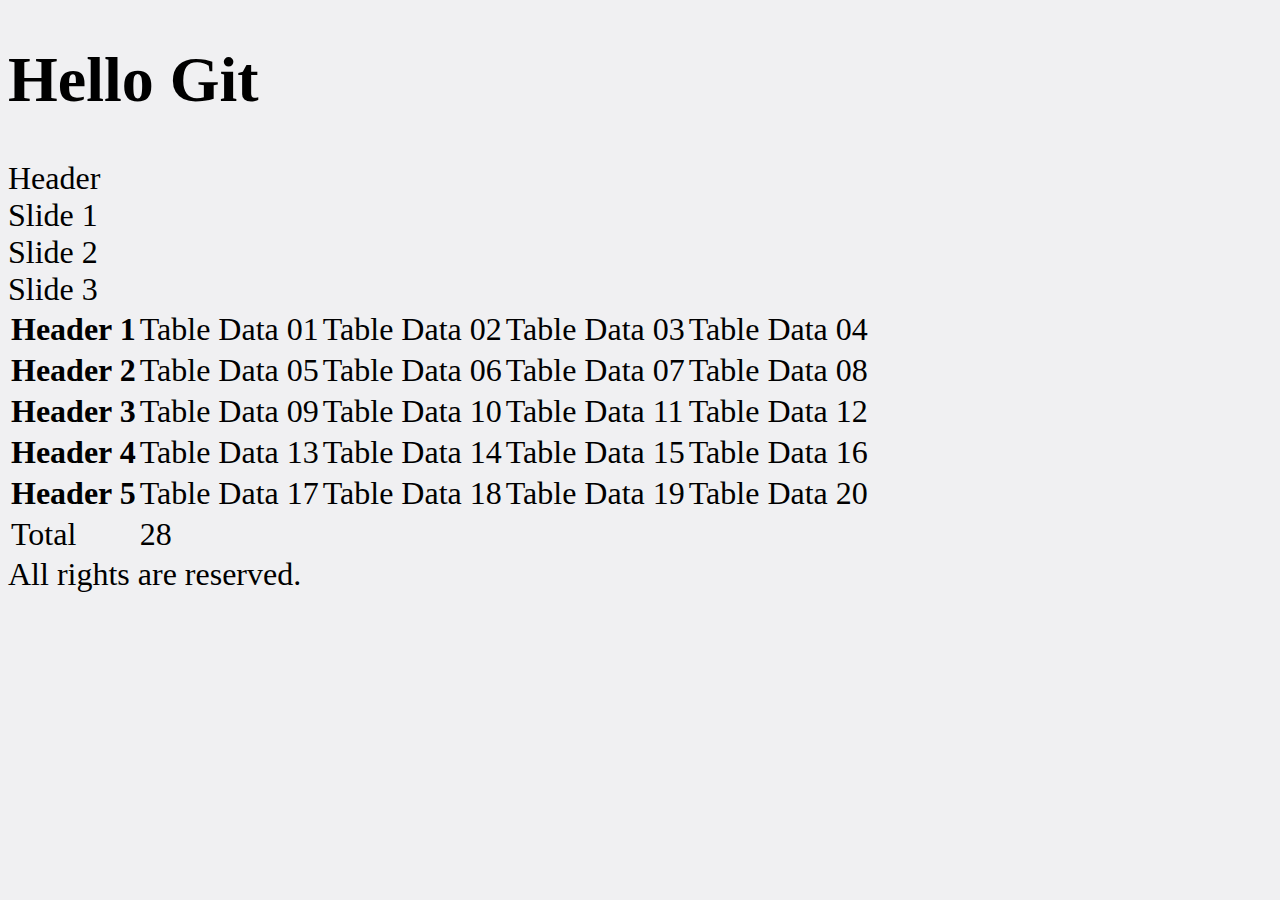
<file: Workshop/GitHub-Sandbox/index.html>
<!DOCTYPE html>
<html>

<head>
  <meta charset="UTF-8">
  <meta http-equiv="X-UA-Compatible" content="IE=edge">
  <meta name="viewport" content="width=device-width, initial-scale=1.0">
  <link rel="stylesheet" type="text/css" href="styles.css" />
  <title>Hello Git</title>
</head>

<body>
  <h1>Hello Git</h1>
  <header>Header</header>
  <div class="slider">
    <div>Slide 1</div>
    <div>Slide 2</div>
    <div>Slide 3</div>
  </div>

  <!----------Table---------->

  <table>
    <thead>
      <tr>
        <th scope="col">Header 1</th>
        <td>Table Data 01</td>
        <td>Table Data 02</td>
        <td>Table Data 03</td>
        <td>Table Data 04</td>
      </tr>
    </thead>
    <tbody>
      <tr>
        <th scope="col">Header 2</th>
        <td>Table Data 05</td>
        <td>Table Data 06</td>
        <td>Table Data 07</td>
        <td>Table Data 08</td>
      </tr>
      <tr>
        <th scope="col">Header 3</th>
        <td>Table Data 09</td>
        <td>Table Data 10</td>
        <td>Table Data 11</td>
        <td>Table Data 12</td>
      </tr>
      <tr>
        <th scope="col">Header 4</th>
        <td>Table Data 13</td>
        <td>Table Data 14</td>
        <td>Table Data 15</td>
        <td>Table Data 16</td>
      </tr>
      <tr>
        <th scope="col">Header 5</th>
        <td>Table Data 17</td>
        <td>Table Data 18</td>
        <td>Table Data 19</td>
        <td>Table Data 20</td>
      </tr>
      <tfoot>
        <td>Total</td>
        <td>28</td>
      </tfoot>
    </tbody>
  </table>

  <footer>All rights are reserved.</footer>
</body>

</html>
</file>
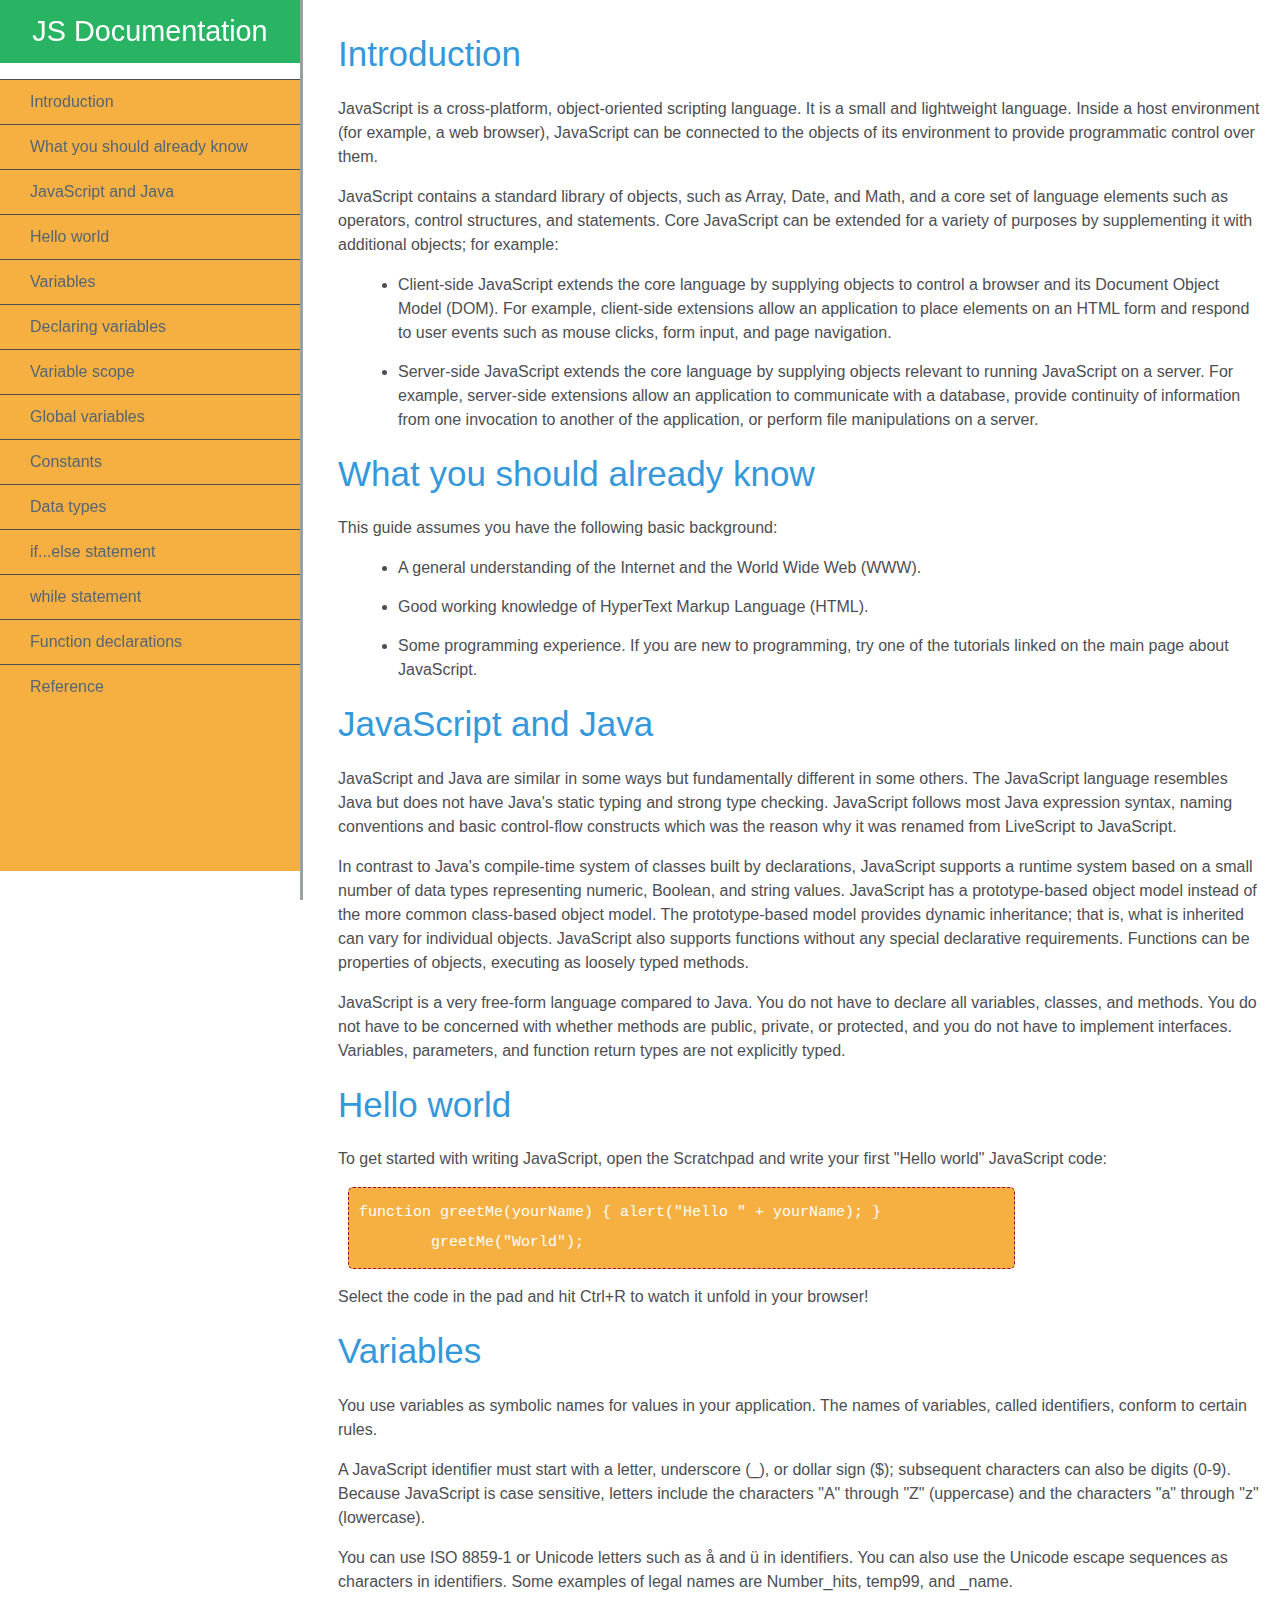
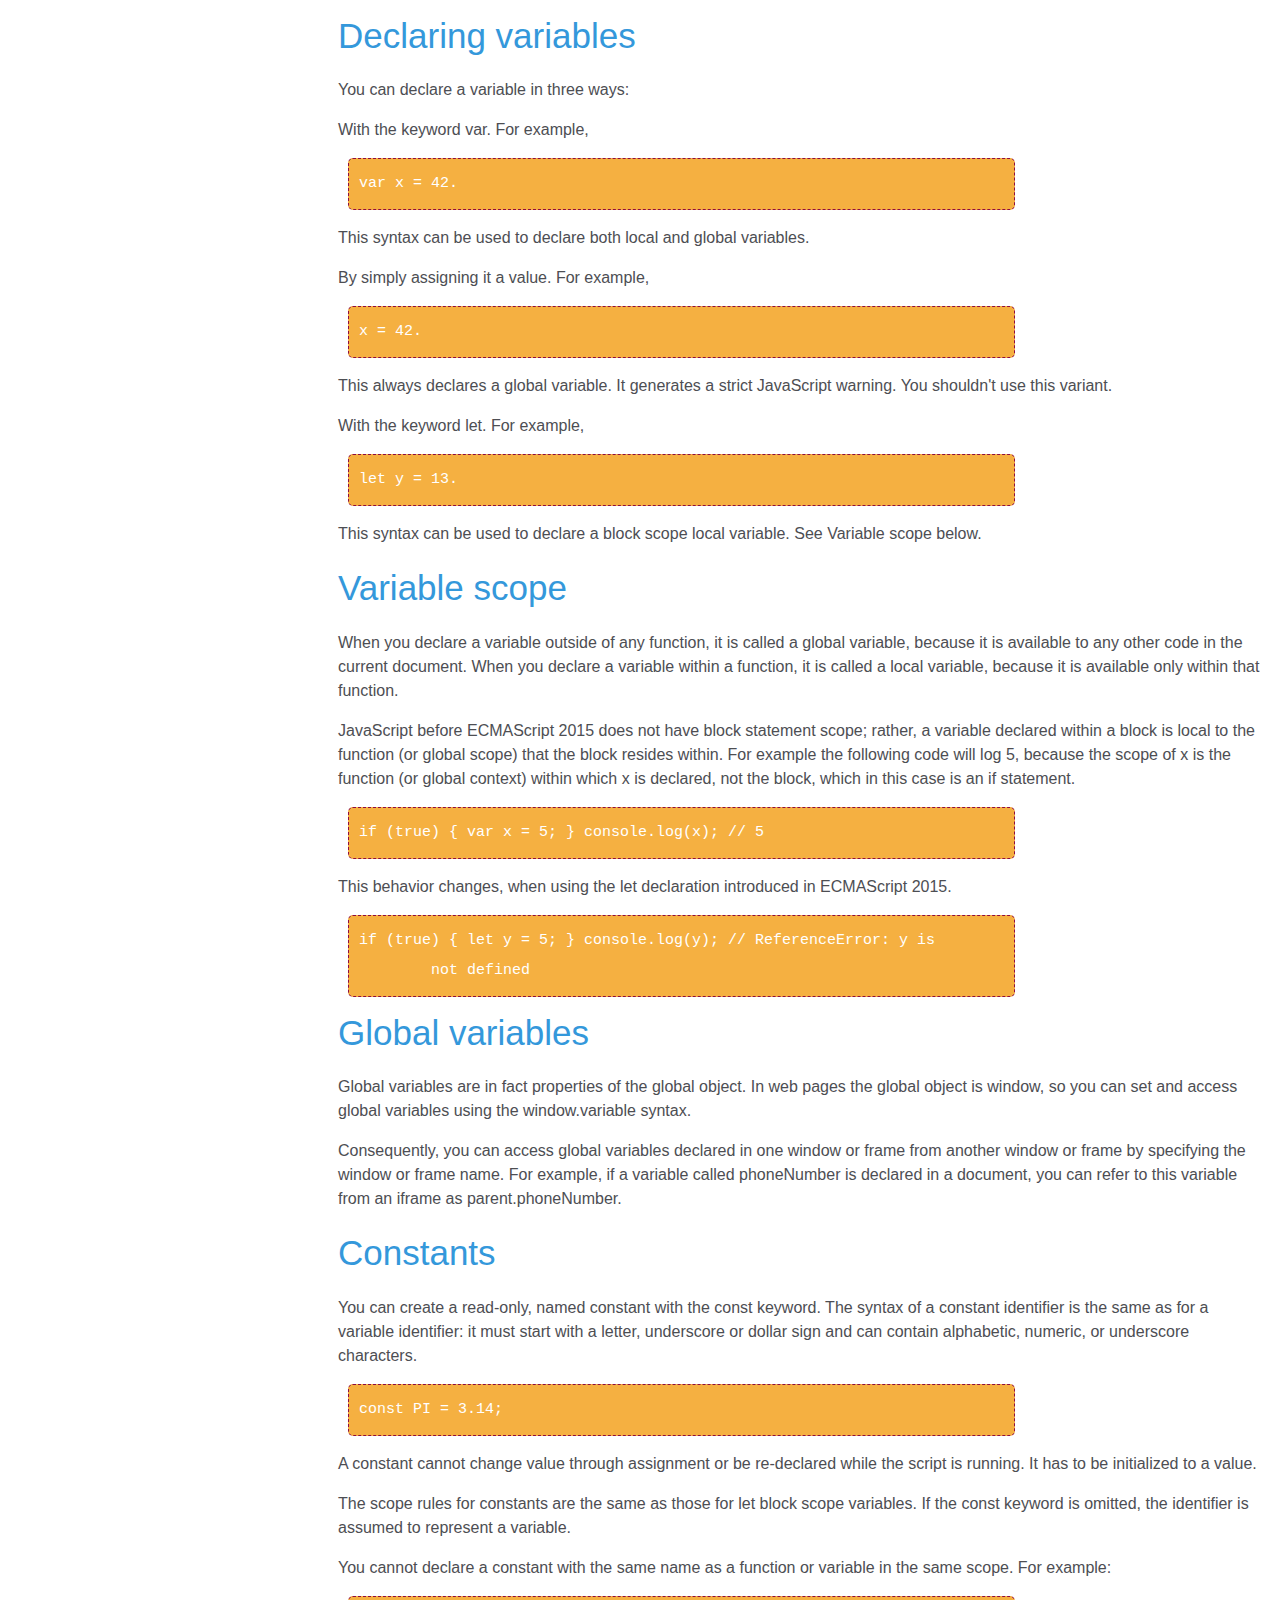
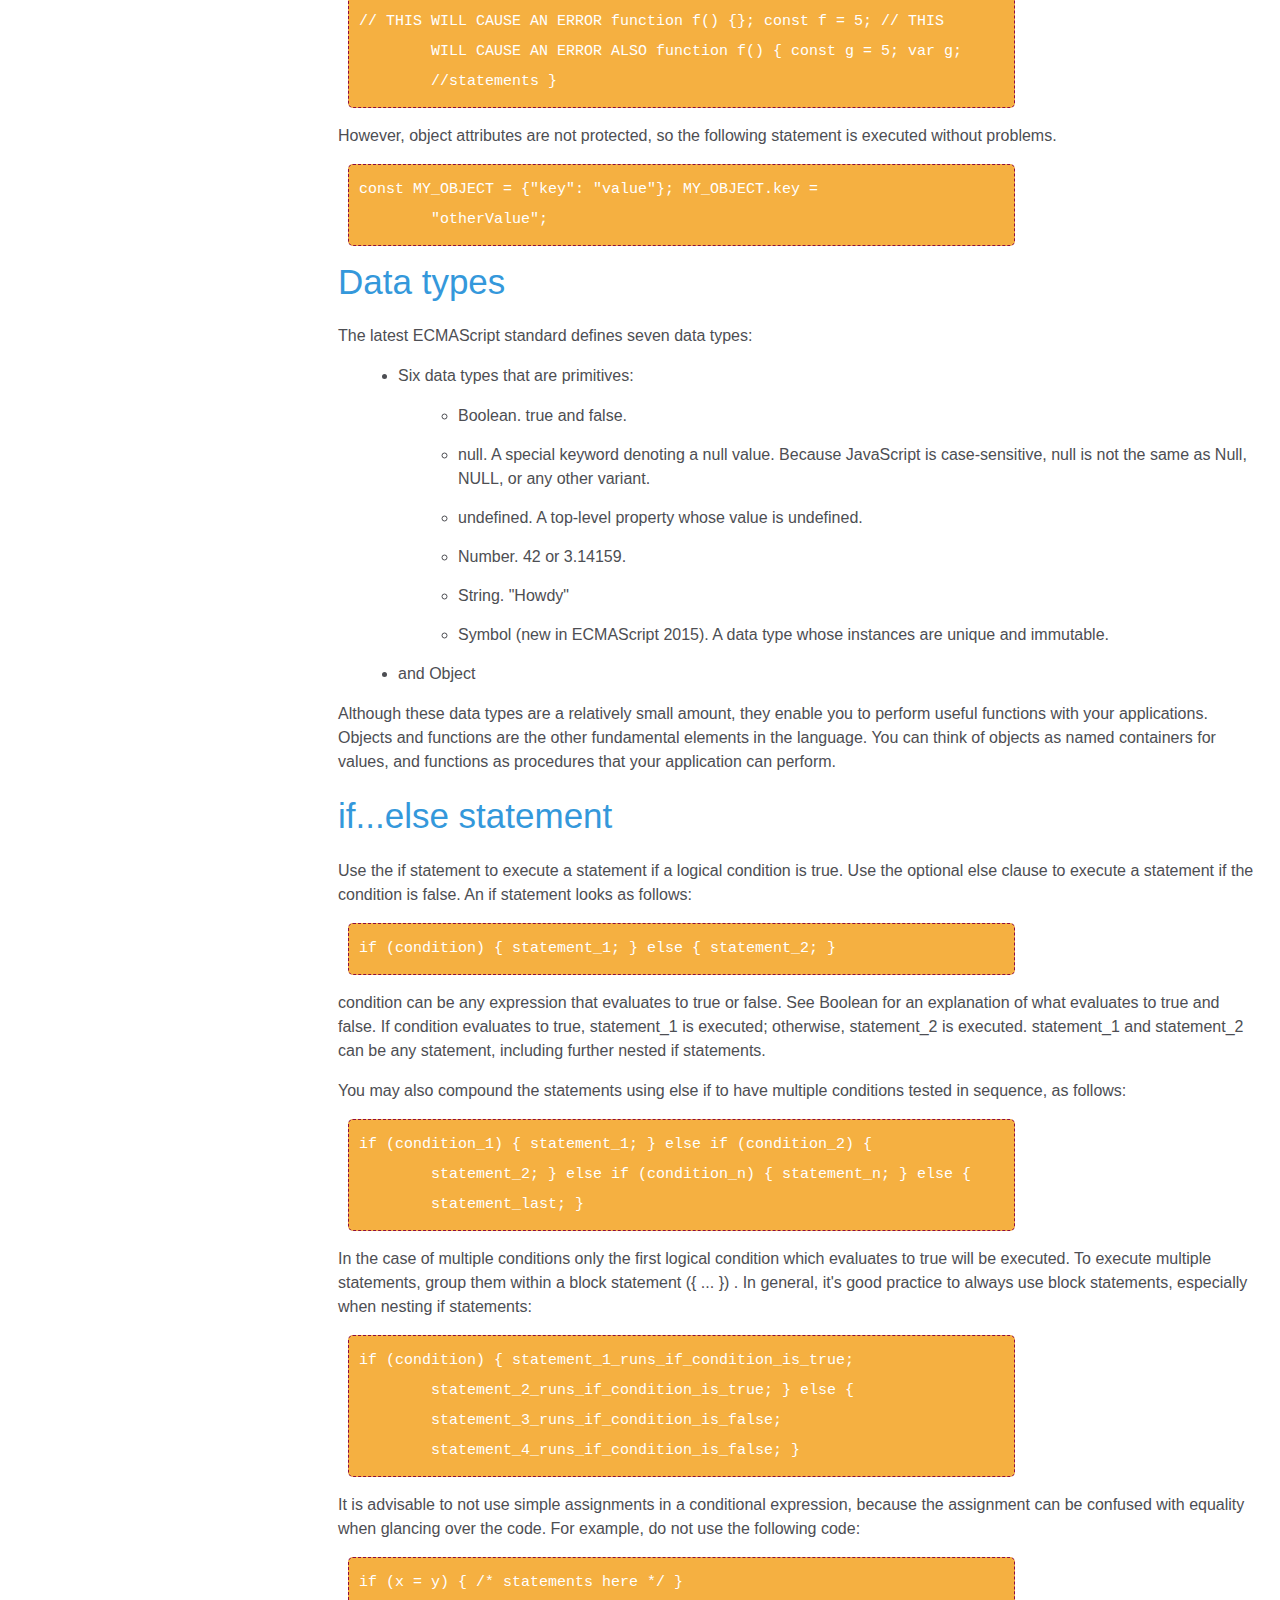
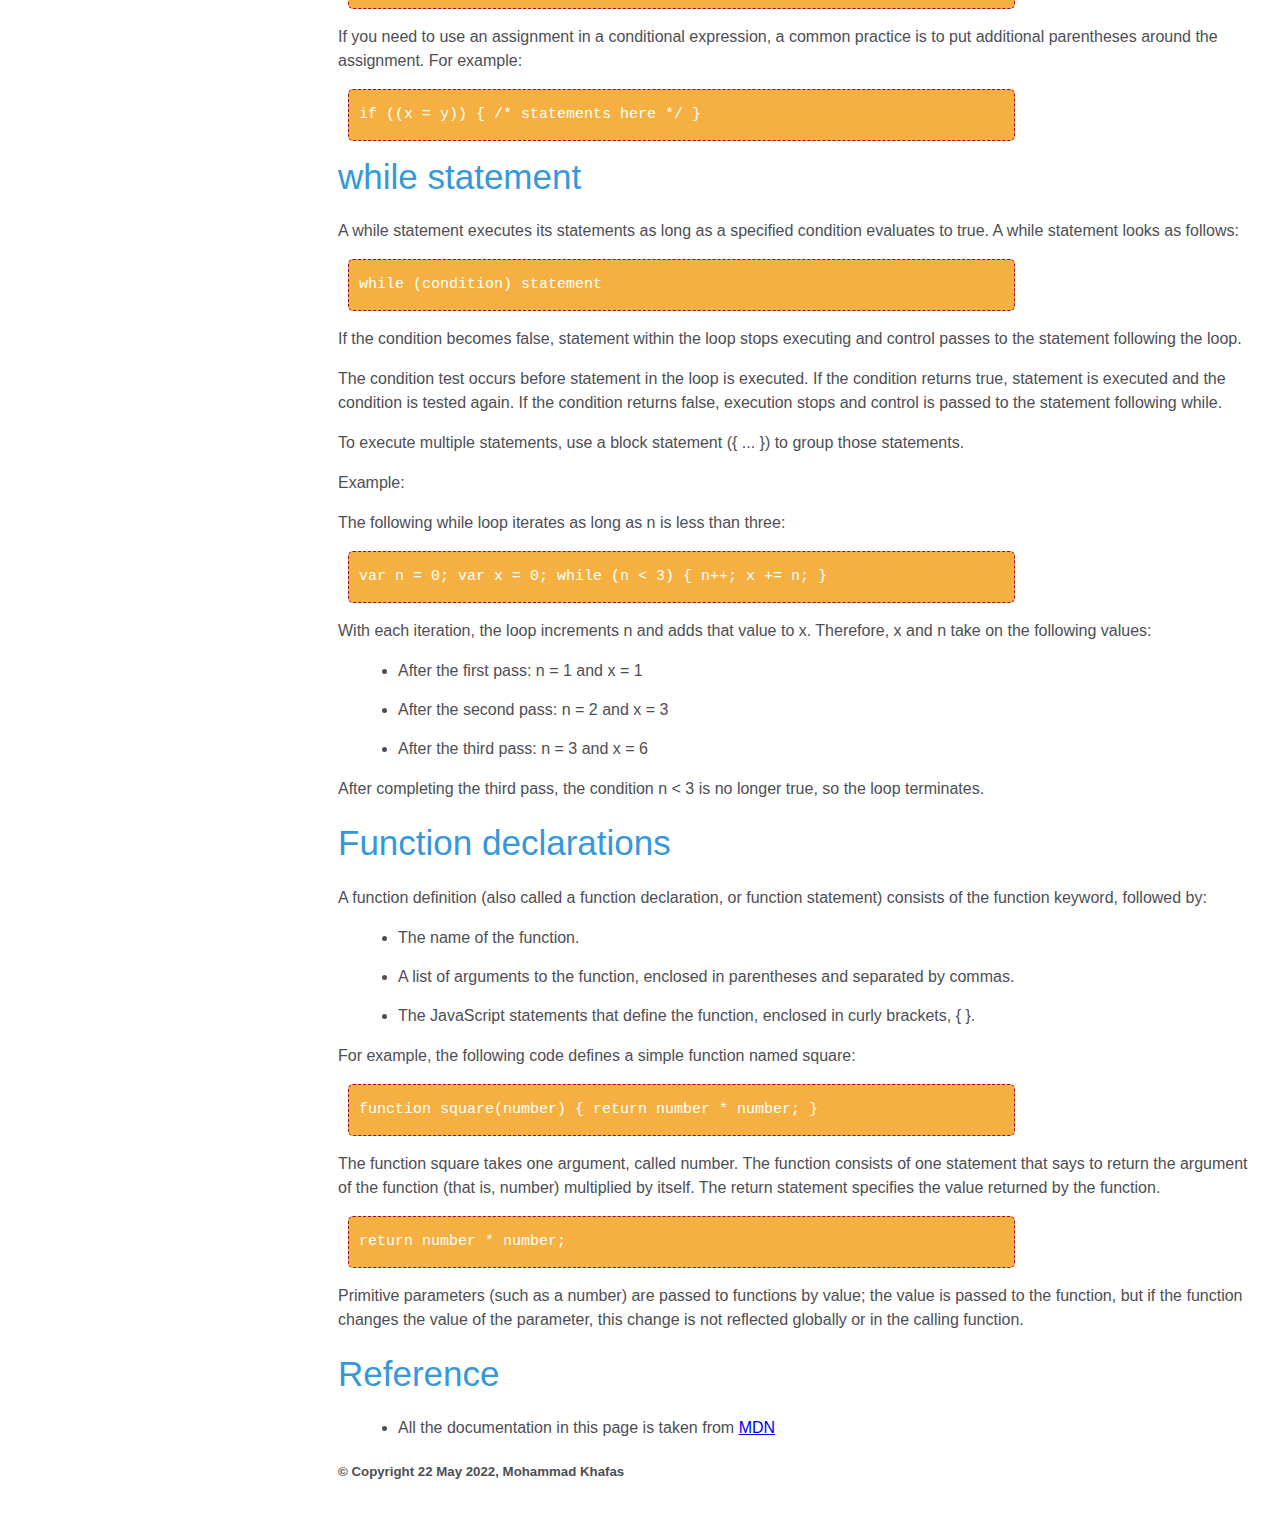
<file: Workshop/Technical-Documentation-Page/index.html>
<!DOCTYPE html>
<html lang="en">
<head>
  <meta charset="UTF-8">
  <meta http-equiv="X-UA-Compatible" content="IE=edge">
  <meta name="viewport" content="width=device-width, initial-scale=1.0">
  <link rel="stylesheet" type="text/css" href="styles.css">
  <title>Technical Documentation Page</title>
</head>
<body>
<!-------------------- Navbar -------------------->
  <nav id="navbar">
    <header>JS Documentation</header>
    <ul>
      <li><a class="nav-link" href="#Introduction">Introduction</a></li>
      <li><a class="nav-link" href="#What_you_should_already_know">What you should already know</a></li>
      <li><a class="nav-link" href="#JavaScript_and_Java"">JavaScript and Java</a></li>
      <li><a class="nav-link" href="#Hello_World">Hello world</a></li>
      <li><a class="nav-link" href="#Variables">Variables</a></li>
      <li><a class="nav-link" href="#Declaring_variables">Declaring variables</a></li>
      <li><a class="nav-link" href="#Variable_scope">Variable scope</a></li>
      <li><a class="nav-link" href="#Global_variables">Global variables</a></li>
      <li><a class="nav-link" href="#Constants">Constants</a></li>
      <li><a class="nav-link" href="#Data_types">Data types</a></li>
      <li><a class="nav-link" href="#if...else_statement">if...else statement</a></li>
      <li><a class="nav-link" href="#while_statement">while statement</a></li>
      <li><a class="nav-link" href="#Function_declarations">Function declarations</a></li>
      <li><a class="nav-link" href="#Reference">Reference</a></li>
    </ul>
  </nav>
<!-------------------- Main Section -------------------->
  <main id="main-doc">

    <section class="main-section" id="Introduction">
      <header>Introduction</header>
      <p>JavaScript is a cross-platform, object-oriented scripting language. It is a small and lightweight language. Inside a host environment (for example, a web browser), JavaScript can be connected to the objects of its environment to provide programmatic control over them.</p>
      <p>JavaScript contains a standard library of objects, such as Array, Date, and Math, and a core set of language elements such as operators, control structures, and statements. Core JavaScript can be extended for a variety of purposes by supplementing it with additional objects; for example:</p>
      <ul>
        <li>Client-side JavaScript extends the core language by supplying objects to control a browser and its Document Object Model (DOM). For example, client-side extensions allow an application to place elements on an HTML form and respond to user events such as mouse clicks, form input, and page navigation.</li>
        <li>Server-side JavaScript extends the core language by supplying objects relevant to running JavaScript on a server. For example, server-side extensions allow an application to communicate with a database, provide continuity of information from one invocation to another of the application, or perform file manipulations on a server.</li>
      </ul>
    </section>

    <section class="main-section" id="What_you_should_already_know">
      <header>What you should already know</header>
      <p>This guide assumes you have the following basic background:</p>
      <ul>
        <li>A general understanding of the Internet and the World Wide Web (WWW).</li>
        <li>Good working knowledge of HyperText Markup Language (HTML).</li>
        <li>Some programming experience. If you are new to programming, try one of the tutorials linked on the main page about JavaScript.</li>
      </ul>
    </section>

    <section class="main-section" id="JavaScript_and_Java">
      <header>JavaScript and Java</header>
      <p>JavaScript and Java are similar in some ways but fundamentally different in some others. The JavaScript language resembles Java but does not have Java's static typing and strong type checking. JavaScript follows most Java expression syntax, naming conventions and basic control-flow constructs which was the reason why it was renamed from LiveScript to JavaScript.</p>
      <p>In contrast to Java's compile-time system of classes built by declarations, JavaScript supports a runtime system based on a small number of data types representing numeric, Boolean, and string values. JavaScript has a prototype-based object model instead of the more common class-based object model. The prototype-based model provides dynamic inheritance; that is, what is inherited can vary for individual objects. JavaScript also supports functions without any special declarative requirements. Functions can be properties of objects, executing as loosely typed methods.</p>
      <p>JavaScript is a very free-form language compared to Java. You do not have to declare all variables, classes, and methods. You do not have to be concerned with whether methods are public, private, or protected, and you do not have to implement interfaces. Variables, parameters, and function return types are not explicitly typed.</p>
    </section>

    <section class="main-section" id="Hello_World">
      <header>Hello world</header>
      <p>To get started with writing JavaScript, open the Scratchpad and write your first "Hello world" JavaScript code:</p>
      <code>function greetMe(yourName) { alert("Hello " + yourName); }
        greetMe("World");</code>
      <p>Select the code in the pad and hit Ctrl+R to watch it unfold in your browser!</p>
    </section>

    <section class="main-section" id="Variables">
      <header>Variables</header>
      <p>You use variables as symbolic names for values in your application. The names of variables, called identifiers, conform to certain rules.</p>
      <p>A JavaScript identifier must start with a letter, underscore (_), or dollar sign ($); subsequent characters can also be digits (0-9). Because JavaScript is case sensitive, letters include the characters "A" through "Z" (uppercase) and the characters "a" through "z" (lowercase).</p>
      <p>You can use ISO 8859-1 or Unicode letters such as å and ü in identifiers. You can also use the Unicode escape sequences as characters in identifiers. Some examples of legal names are Number_hits, temp99, and _name.</p>
    </section>

    <section class="main-section" id="Declaring_variables">
      <header>Declaring variables</header>
      <p>You can declare a variable in three ways:</p>
      <p>With the keyword var. For example,</p>
      <code>var x = 42.</code>
      <p>This syntax can be used to declare both local and global variables.</p>
      <p>By simply assigning it a value. For example,</p>
      <code>x = 42.</code>
      <p>This always declares a global variable. It generates a strict JavaScript warning. You shouldn't use this variant.</p>
      <p>With the keyword let. For example,</p>
      <code>let y = 13.</code>
      <p>This syntax can be used to declare a block scope local variable. See Variable scope below.</p>
    </section>

    <section class="main-section" id="Variable_scope">
      <header>Variable scope</header>
      <p>When you declare a variable outside of any function, it is called a global variable, because it is available to any other code in the current document. When you declare a variable within a function, it is called a local variable, because it is available only within that function.</p>
      <p>JavaScript before ECMAScript 2015 does not have block statement scope; rather, a variable declared within a block is local to the function (or global scope) that the block resides within. For example the following code will log 5, because the scope of x is the function (or global context) within which x is declared, not the block, which in this case is an if statement.</p>
      <code>if (true) { var x = 5; } console.log(x); // 5</code>
      <p>This behavior changes, when using the let declaration introduced in ECMAScript 2015.</p>
      <code>if (true) { let y = 5; } console.log(y); // ReferenceError: y is
        not defined</code>
    </section>

    <section class="main-section" id="Global_variables">
      <header>Global variables</header>
      <p>Global variables are in fact properties of the global object. In web pages the global object is window, so you can set and access global variables using the window.variable syntax.</p>
      <p>Consequently, you can access global variables declared in one window or frame from another window or frame by specifying the window or frame name. For example, if a variable called phoneNumber is declared in a document, you can refer to this variable from an iframe as parent.phoneNumber.</p>
    </section>

    <section class="main-section" id="Constants">
      <header>Constants</header>
      <p>You can create a read-only, named constant with the const keyword. The syntax of a constant identifier is the same as for a variable identifier: it must start with a letter, underscore or dollar sign and can contain alphabetic, numeric, or underscore characters.</p>
      <code>const PI = 3.14;</code>
      <p>A constant cannot change value through assignment or be re-declared while the script is running. It has to be initialized to a value.</p>
      <p>The scope rules for constants are the same as those for let block scope variables. If the const keyword is omitted, the identifier is assumed to represent a variable.</p>
      <p>You cannot declare a constant with the same name as a function or variable in the same scope. For example:</p>
      <code>// THIS WILL CAUSE AN ERROR function f() {}; const f = 5; // THIS
        WILL CAUSE AN ERROR ALSO function f() { const g = 5; var g;
        //statements }</code>
      <p>However, object attributes are not protected, so the following statement is executed without problems.</p>
      <code>const MY_OBJECT = {"key": "value"}; MY_OBJECT.key =
        "otherValue";</code>
    </section>

    <section class="main-section" id="Data_types">
      <header>Data types</header>
      <p>The latest ECMAScript standard defines seven data types:</p>

      <ul>
        <li>
          <p>Six data types that are primitives:</p>
          <ul>
            <li>Boolean. true and false.</li>
            <li>null. A special keyword denoting a null value. Because JavaScript is case-sensitive, null is not the same as Null, NULL, or any other variant.</li>
            <li>undefined. A top-level property whose value is undefined.</li>
            <li>Number. 42 or 3.14159.</li>
            <li>String. "Howdy"</li>
            <li>Symbol (new in ECMAScript 2015). A data type whose instances are unique and immutable.</li>
          </ul>
        </li>
        <li>and Object</li>
      </ul>

      <p>Although these data types are a relatively small amount, they enable you to perform useful functions with your applications. Objects and functions are the other fundamental elements in the language. You can think of objects as named containers for values, and functions as procedures that your application can perform.</p>
    </section>

    <section class="main-section" id="if...else_statement">
      <header>if...else statement</header>
      <p>Use the if statement to execute a statement if a logical condition is true. Use the optional else clause to execute a statement if the condition is false. An if statement looks as follows:</p>
      <code>if (condition) { statement_1; } else { statement_2; }</code>
      <p>condition can be any expression that evaluates to true or false. See Boolean for an explanation of what evaluates to true and false. If condition evaluates to true, statement_1 is executed; otherwise, statement_2 is executed. statement_1 and statement_2 can be any statement, including further nested if statements.</p>
      <p>You may also compound the statements using else if to have multiple conditions tested in sequence, as follows:</p>
      <code>if (condition_1) { statement_1; } else if (condition_2) {
        statement_2; } else if (condition_n) { statement_n; } else {
        statement_last; }</code>
      <p>In the case of multiple conditions only the first logical condition which evaluates to true will be executed. To execute multiple statements, group them within a block statement ({ ... }) . In general, it's good practice to always use block statements, especially when nesting if statements:</p>
      <code>if (condition) { statement_1_runs_if_condition_is_true;
        statement_2_runs_if_condition_is_true; } else {
        statement_3_runs_if_condition_is_false;
        statement_4_runs_if_condition_is_false; }</code>
      <p>It is advisable to not use simple assignments in a conditional expression, because the assignment can be confused with equality when glancing over the code. For example, do not use the following code:</p>
      <code>if (x = y) { /* statements here */ }</code>
      <p>If you need to use an assignment in a conditional expression, a common practice is to put additional parentheses around the assignment. For example:</p>
      <code>if ((x = y)) { /* statements here */ }</code>
    </section>

    <section class="main-section" id="while_statement">
      <header>while statement</header>
      <p>A while statement executes its statements as long as a specified condition evaluates to true. A while statement looks as follows:</p>
      <code>while (condition) statement</code>
      <p>If the condition becomes false, statement within the loop stops executing and control passes to the statement following the loop.</p>
      <p>The condition test occurs before statement in the loop is executed. If the condition returns true, statement is executed and the condition is tested again. If the condition returns false, execution stops and control is passed to the statement following while.</p>
      <p>To execute multiple statements, use a block statement ({ ... }) to group those statements.</p>
      <p>Example:</p>
      <p>The following while loop iterates as long as n is less than three:</p>
      <code>var n = 0; var x = 0; while (n < 3) { n++; x += n; }</code>
      <p>With each iteration, the loop increments n and adds that value to x. Therefore, x and n take on the following values:</p>
      <ul>
        <li>After the first pass: n = 1 and x = 1</li>
        <li>After the second pass: n = 2 and x = 3</li>
        <li>After the third pass: n = 3 and x = 6</li>
      </ul>
      <p>After completing the third pass, the condition n < 3 is no longer true, so the loop terminates.</p>
    </section>

    <section class="main-section" id="Function_declarations">
      <header>Function declarations</header>
      <p>A function definition (also called a function declaration, or function statement) consists of the function keyword, followed by:</p>
      <ul>
        <li>The name of the function.</li>
        <li>A list of arguments to the function, enclosed in parentheses and separated by commas.</li>
        <li>The JavaScript statements that define the function, enclosed in curly brackets, { }.</li>
      </ul>
      <p>For example, the following code defines a simple function named square:</p>
      <code>function square(number) { return number * number; }</code>
      <p>The function square takes one argument, called number. The function consists of one statement that says to return the argument of the function (that is, number) multiplied by itself. The return statement specifies the value returned by the function.</p>
      <code>return number * number;</code>
      <p>Primitive parameters (such as a number) are passed to functions by value; the value is passed to the function, but if the function changes the value of the parameter, this change is not reflected globally or in the calling function.</p>
    </section>

    <section class="main-section" id="Reference">
      <header>Reference</header>
      <ul>
        <li>All the documentation in this page is taken from <a target="_blank" href="https://developer.mozilla.org/en-US/docs/Web/JavaScript/Guide">MDN</a></li>
      </ul>
      <h5>&copy; Copyright 22 May 2022, Mohammad Khafas</h5>
    </section>

  </main>
</body>
</html>
</file>
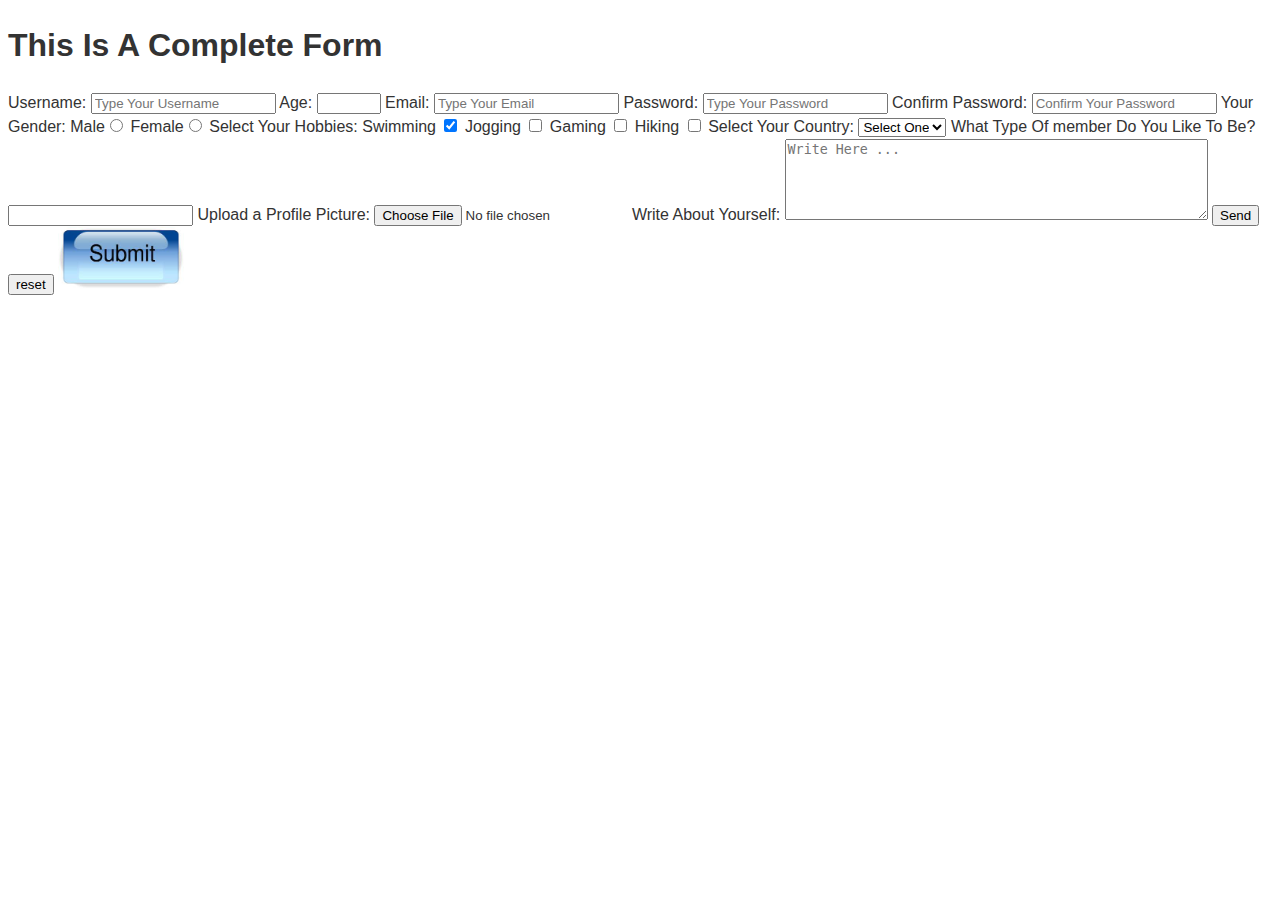
<file: Workshop/GitHub-Sandbox/form.html>
<!DOCTYPE html>
<html lang="en">
<head>
  <meta charset="UTF-8">
  <meta http-equiv="X-UA-Compatible" content="IE=edge">
  <meta name="viewport" content="width=device-width, initial-scale=1.0">
  <title>My From</title>
  <style>
    body {
      font-family: 'Open Sans', sans-serif;
      font-size: 16px;
      line-height: 1.5;
      color: #333;
    }

    input[type="image"] {
      width: 10%;
    }
  </style>
</head>
<body>
  <h1>This Is A Complete Form</h1>
  <form action="index.html" method="POST" target="_blank">
    <!----- Username Input ----->
    <label>Username: <input type="text" name="username" placeholder="Type Your Username" minlength="4" maxlength="10" required></label>
    <!----- Age Input ----->
    <label>Age: <input type="number" name="age" min="18" max="120" required></label>
    <!----- Email Input ----->
    <label>Email: <input type="email" name="email" placeholder="Type Your Email" pattern="[a-z0-5]{8,}" required></label>
    <!----- Password Input ----->
    <label>Password: <input type="password" id="password" name="password" placeholder="Type Your Password" minlength="6" maxlength="20" onkeyup="check();" required></label>
    <label>Confirm Password: <input type="password" id="confirm_password" name="confirm_password" placeholder="Confirm Your Password" minlength="6" maxlength="20" onkeyup="check();" required></label>
    <span id='message'></span>
    <!----- Radio Input ----->
    <span>Your Gender:</span>
    <label>Male<input type="radio" name="radio" value="Male" required></label>
    <label>Female<input type="radio" name="radio" value="Female"></label>
    <!----- Checkbox Input ----->
    <label>Select Your Hobbies:
      Swimming <input type="checkbox" name="checkbox" value="swimming" checked>
      Jogging <input type="checkbox" name="checkbox" value="jogging">
      Gaming <input type="checkbox" name="checkbox" value="gaming">
      Hiking <input type="checkbox" name="checkbox" value="hiking">
    </label>
    <!----- Select Box ----->
    <label>Select Your Country:
      <select name="options" required>
        <option value="">Select One</option>
        <option value="Iran">Iran</option>
        <option value="Canada">Canada</option>
        <option value="Japan">Japan</option>
        <option value="China">China</option>
      </select>
    </label>
    <!----- Datalist ----->
    <label for="member">What Type Of member Do You Like To Be?</label>
    <input list="membership" id="member" name="member">
    <datalist id="membership">
      <option value="basic"></option>
      <option value="plus"></option>
      <option value="pro"></option>
      <option value="vip"></option>
    </datalist>
    <!----- Upload File ----->
    <label>Upload a Profile Picture: <input type="file" name="file" accept="image/*"></label>
    <!----- Textarea ----->
    Write About Yourself:
    <textarea name="description" rows="5" cols="50" placeholder="Write Here ..."></textarea>
    <!----- Submit, Reset & Image ----->
    <input type="submit" id="submit" name="submit" value="Send">
    <input type="reset" name="reset" value="reset">
    <input type="image" name="imagebutton" src="submit.jpg">
  </form>

  <!----- JavaScript Code for checking Password ----->
  <script type="text/javascript">
    var check = function () {
      if (document.getElementById('password').value == document.getElementById('confirm_password').value) {
        document.getElementById('message').style.color = 'green';
        document.getElementById('message').innerHTML = 'Matching';
      } else {
        document.getElementById('message').style.color = 'red';
        document.getElementById('message').innerHTML = 'Not Matching';
      }
    };
  </script>

</body>
</html>
</file>
<file: Workshop/GitHub-Sandbox/styles.css>
body {
  background-color: #f0f0f2;
  font-size: 2em;
}
</file>
<file: Workshop/Technical-Documentation-Page/styles.css>
html, body {
  min-width: 290px;
  color: #4d4e53;
  background-color: #ffffff;
  font-family: "Open Sans", Arial, sans-serif;
  line-height: 1.5;
}

#navbar {
  position: fixed;
  min-width: 290px;
  top: 0px;
  left: 0px;
  width: 300px;
  height: 100%;
  border-right: solid rgba(0, 22, 22, 0.4);
}

#navbar header {
  background: #28B463;
  margin: 0px;
  padding: 10px;
  box-sizing: border-box;
}

header {
  color: white;
  margin: 10px;
  text-align: center;
  font-size: 1.8em;
  font-weight: thin;
}

#main-doc header {
  font-family: 'Dosis', sans-serif;
  font-size: 35px;
  color: #3498DB;
  text-align: left;
  margin: 0px;
}

#navbar ul {
  background: #F5B041;
  height: 88%;
  padding: 0;
  overflow-y: auto;
  overflow-x: hidden;
}

#navbar li {
  color: #4d4e53;
  border-top: 1px solid;
  list-style: none;
  position: relative;
  width: 100%;
}

#navbar a {
  display: block;
  padding: 10px 30px;
  color: #566573;
  font-weight: 520;
  text-decoration: none;
  cursor: pointer;
}

#navbar a:hover {
  color: white;
  transition: 1.0s ease;
  background: #28B463;
  text-decoration: underline;
}

#main-doc {
  position: absolute;
  margin-left: 310px;
  padding: 20px;
  margin-bottom: 110px;
}

section li {
    margin: 15px 0px 0px 20px;
}

section article {
  color: #4d4e53;
  margin: 15px;
  font-size: 0.96em;
}

code {
  color: white;
  font-size: 15px;
  display: block;
  text-align: left;
  white-space: pre;
  padding: 10px;
  margin: 10px;
  line-height: 2;
  word-wrap: normal;
  word-break: normal;
  background-color: #f7f7f7;
  width: 70%;
  border-radius: 5px;
  line-height: 2;
  background-color: #F5B041;
  border: 1px dashed #900C3F;
}

code:hover {
  color: white;
  transition: 1.0s ease;
  background: #28B463;
}

@media only screen and (max-width: 815px) {
  #navbar ul {
    border: 1px solid;
    height: 207px;
  }

  #navbar {
    background-color: white;
    position: absolute;
    top: 0;
    padding: 0;
    margin: 0;
    width: 100%;
    max-height: 275px;
    border: none;
    z-index: 1;
    border-bottom: 2px solid;
  }

  #main-doc {
    position: relative;
    margin-left: 0px;
    margin-top: 270px;
  }
}

@media only screen and (max-width: 400px) {
  #main-doc {
    margin-left: -10px;
  }

  code {
    margin-left: -20px;
    overflow: hidden;
    text-overflow: ellipsis;
    width: 100%;
    padding: 10px;
    padding-left: 10px;
    padding-right: 45px;
    min-width: 233px;
  }

  #main-doc header {
    font-size: 25px;
  }

  #navbar header {
    font-size: 20px;
    text-align: center;
    box-sizing: border-box;
  }

  #navbar {
    width: 100%;
    max-height: 250px;
  }
}
</file>
